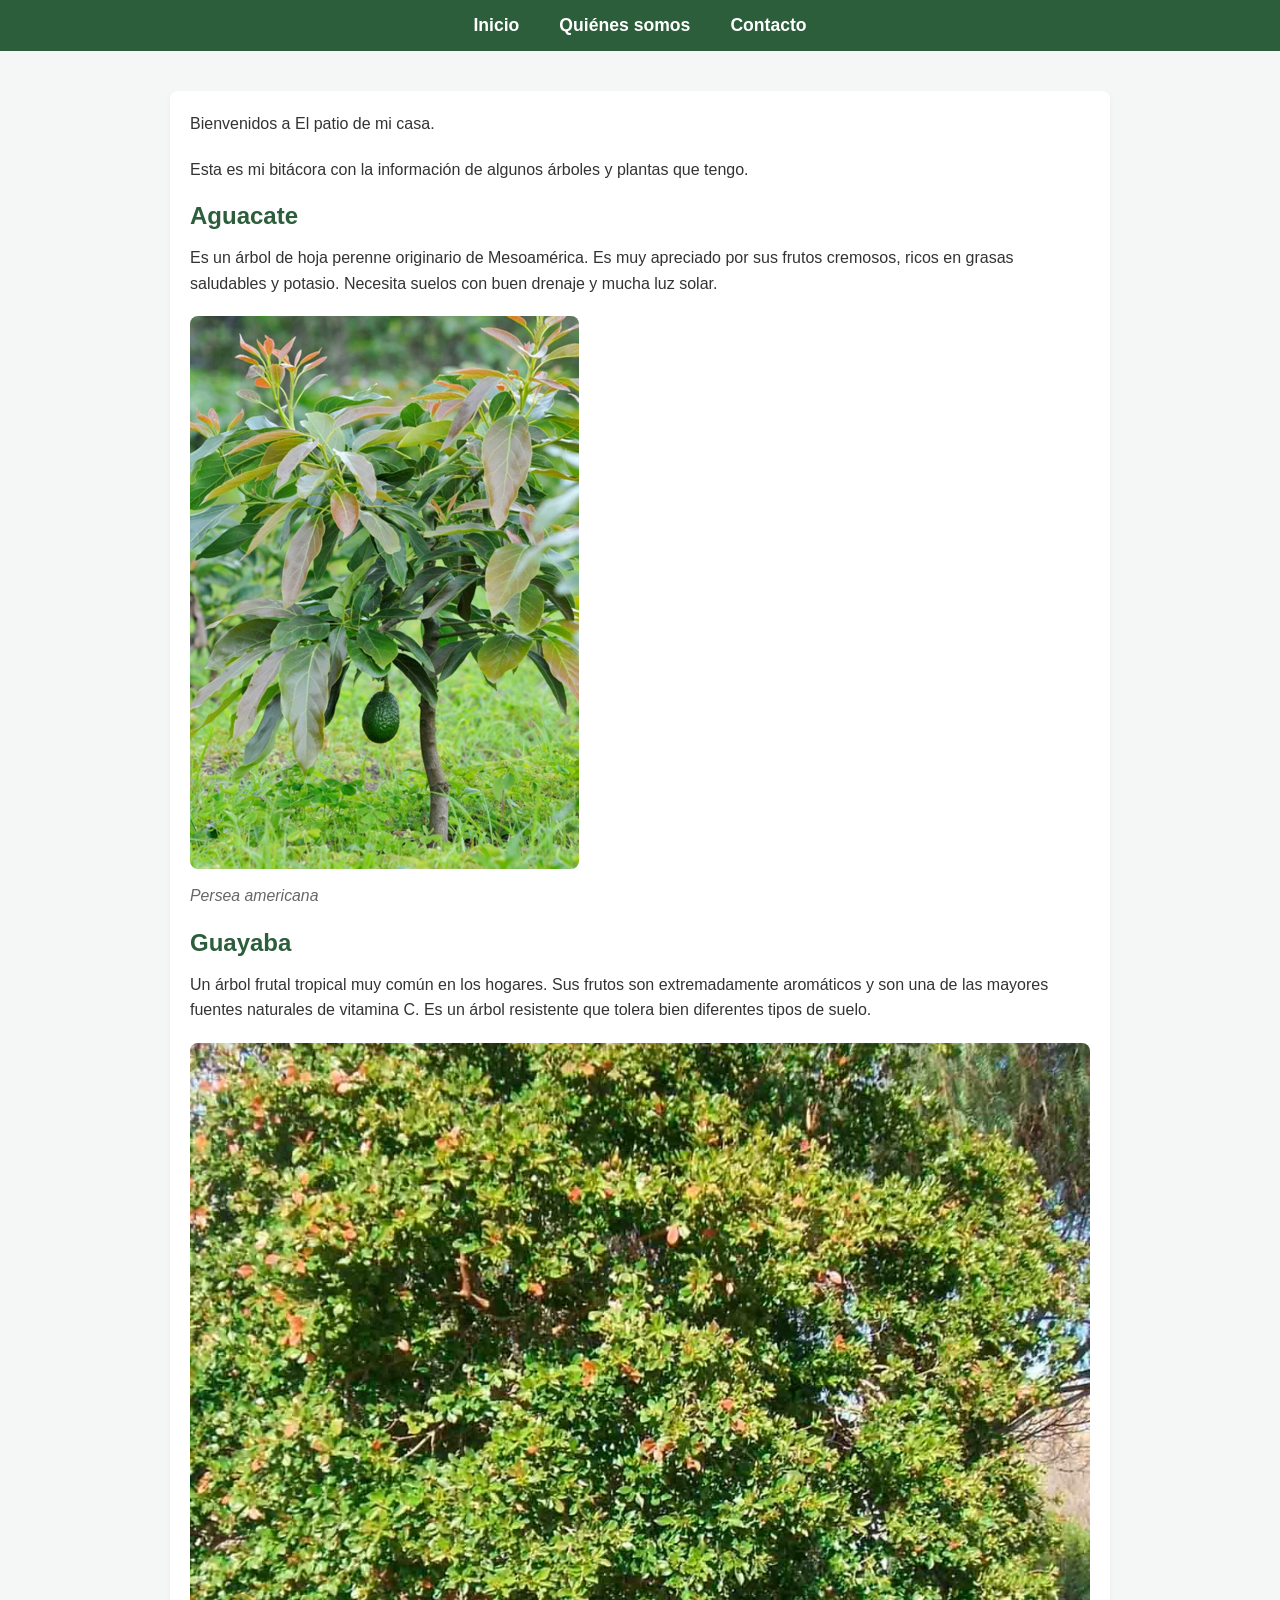
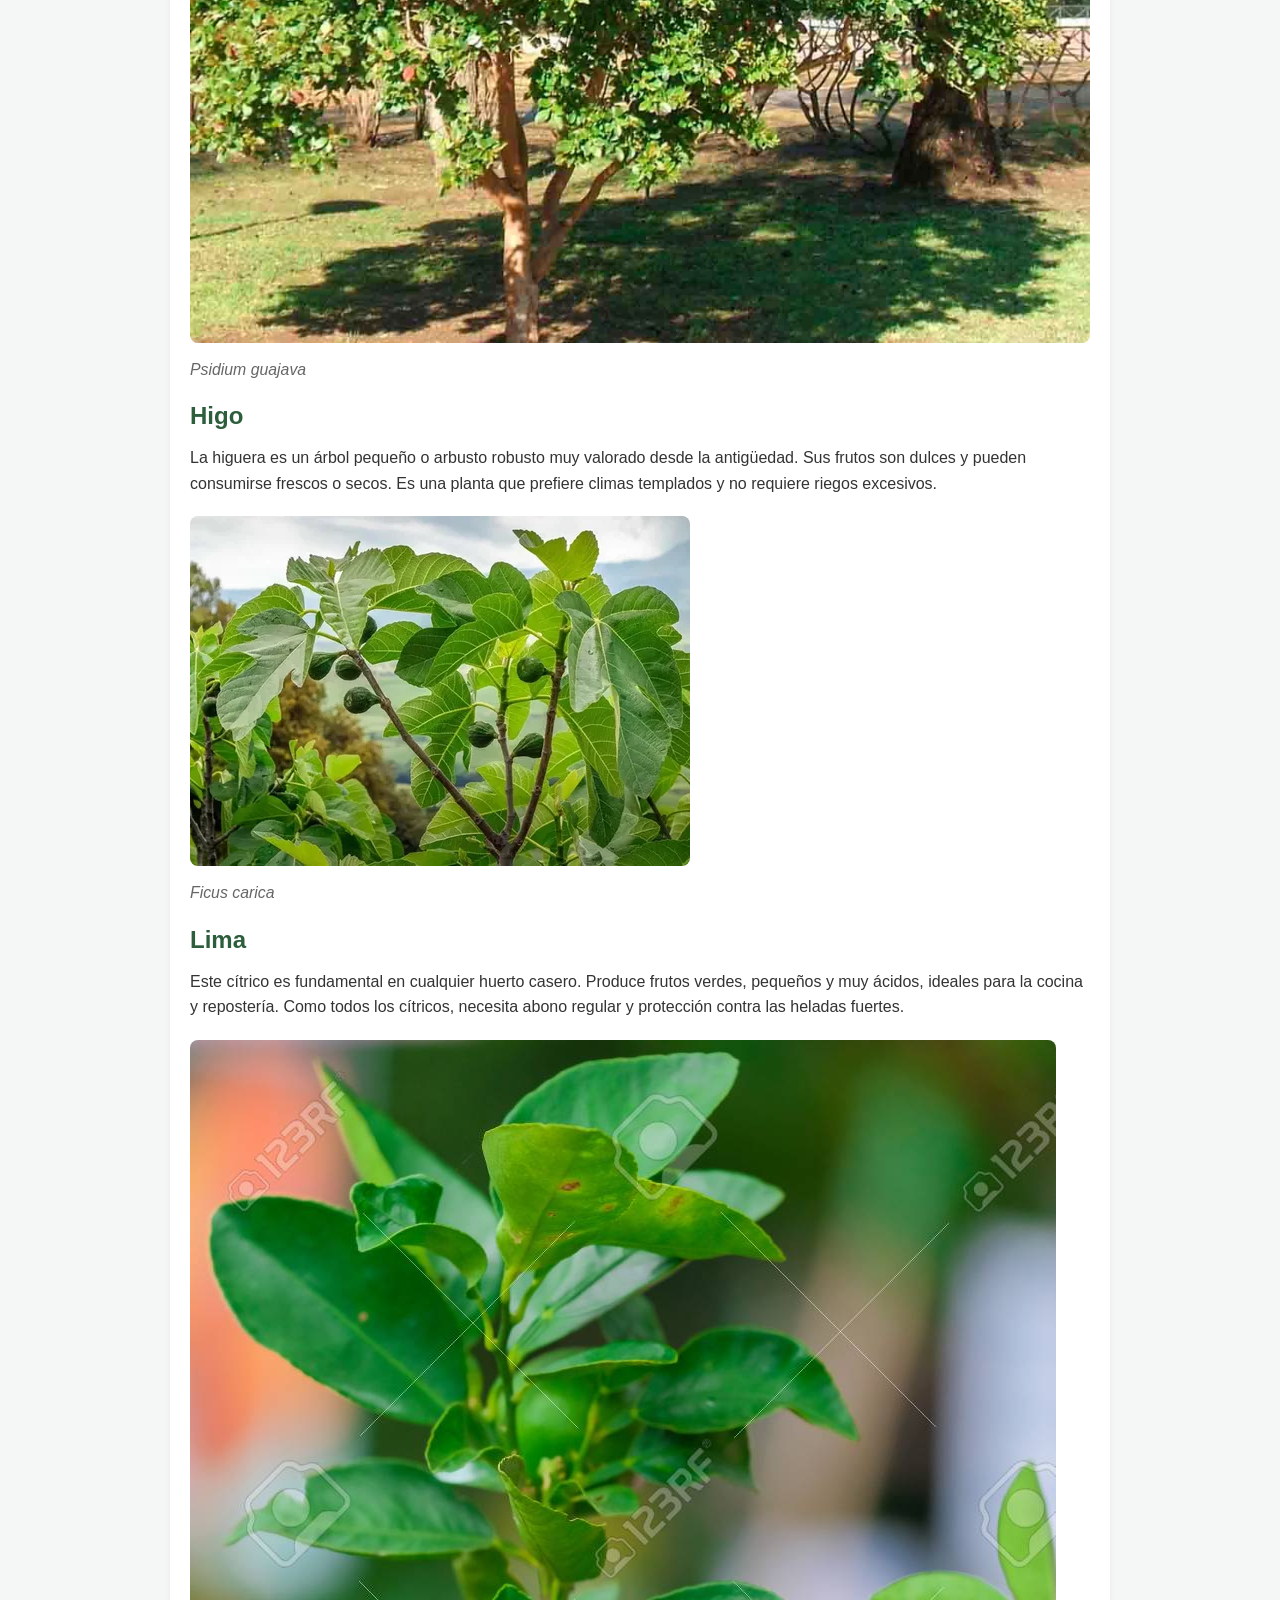
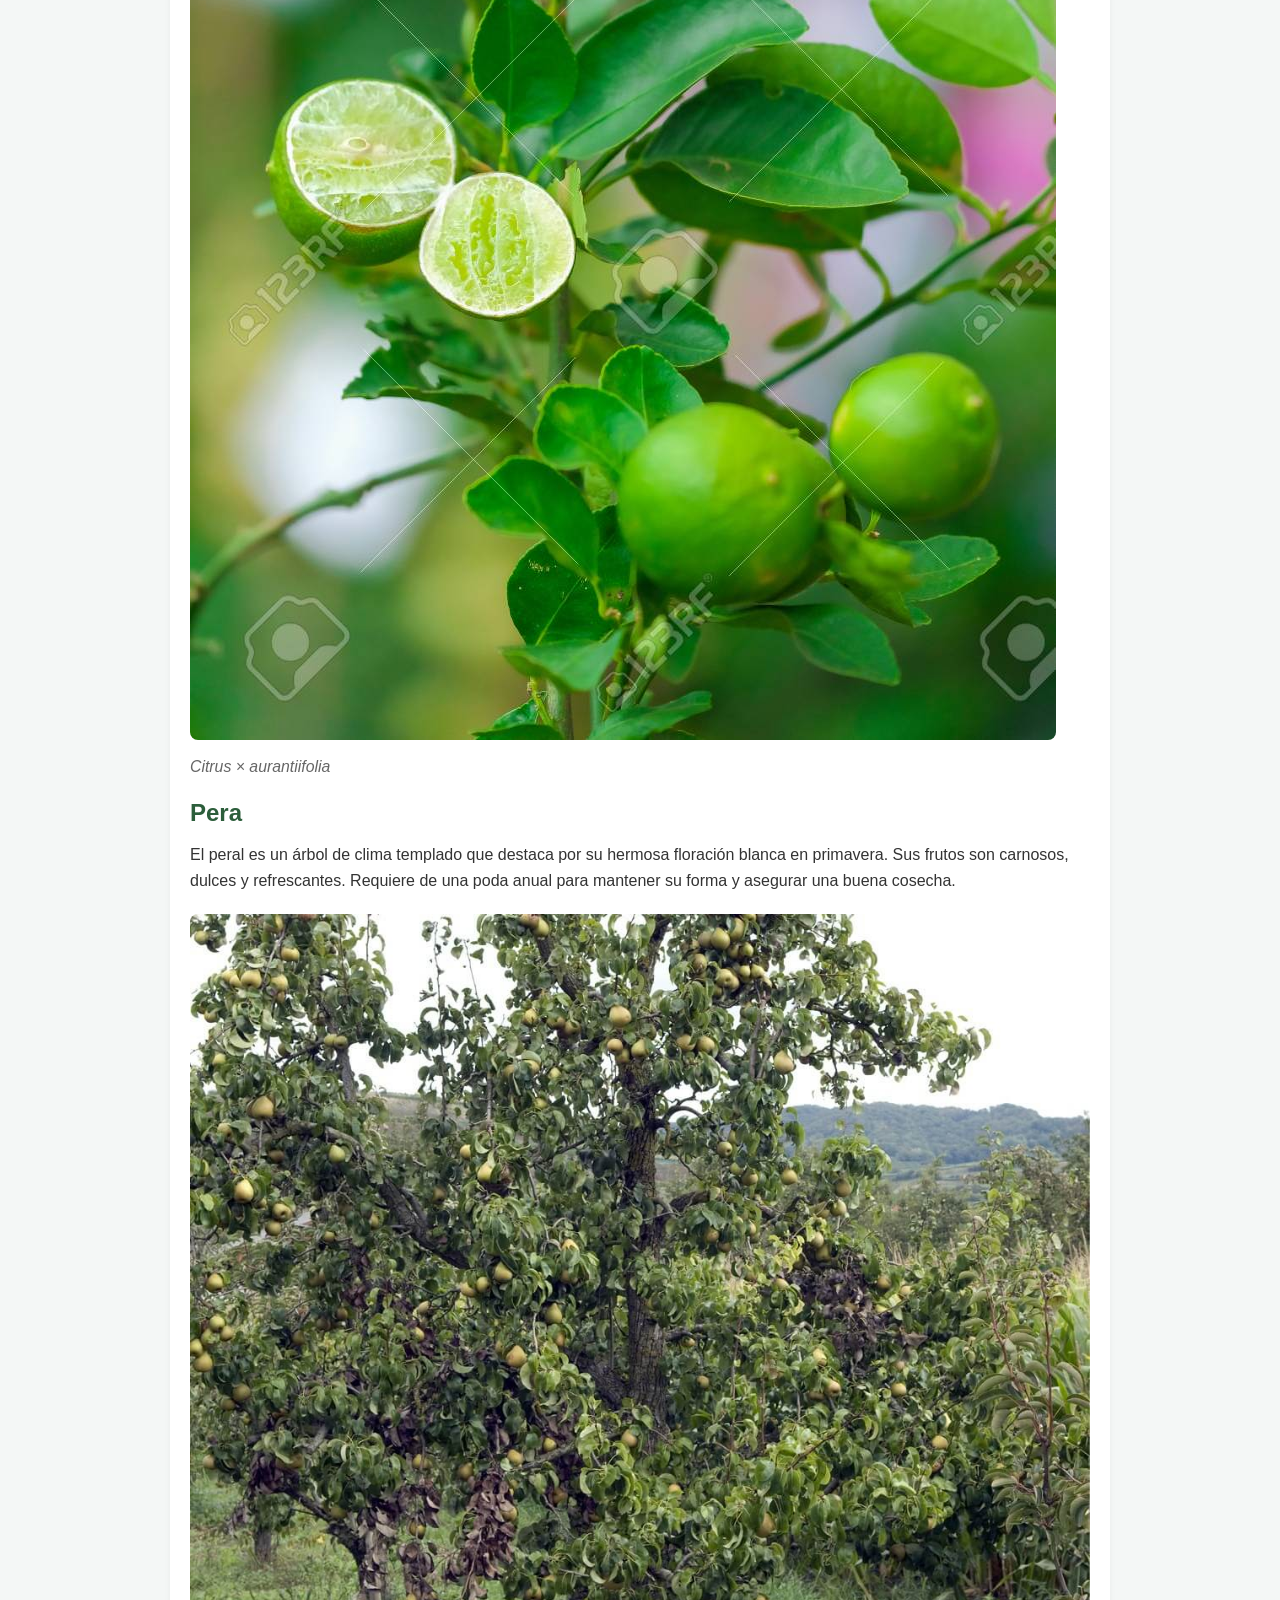
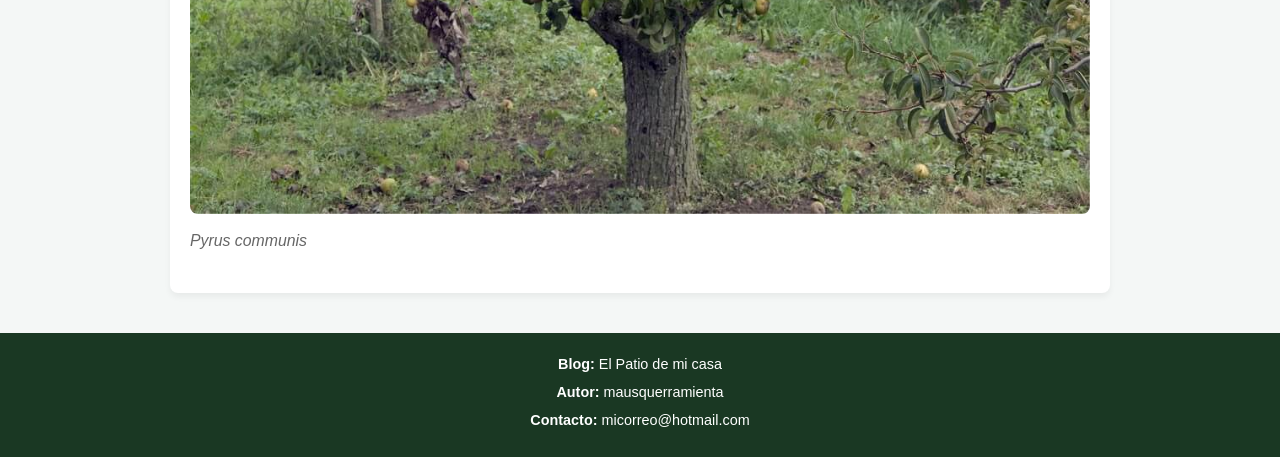
<file: index.html>
<!DOCTYPE html>
<html lang="en">
<head>
    <meta charset="UTF-8">
    <meta name="viewport" content="width=device-width, initial-scale=1.0">
    <title>Blog</title>
    <link rel="stylesheet" href="myStyles.css" type="text/css">
</head>
<body>
    <nav>
        <ul>
            <li><a href="index.html">Inicio</a></li>
            <li><a href="about.html">Quiénes somos</a></li>
            <li><a href="contact.html">Contacto</a></li>
        </ul>
    </nav>

    <main>
    <div>
        <p>Bienvenidos a El patio de mi casa.</p>
        <p>Esta es mi bitácora con la información de algunos árboles y plantas que tengo. </p>
    </div>
    <div>
        <h2>Aguacate</h2>
        <p>Es un árbol de hoja perenne originario de Mesoamérica. Es muy apreciado por sus frutos cremosos, ricos en grasas saludables y potasio. Necesita suelos con buen drenaje y mucha luz solar.</p>
        <img src="./Pictures/aguacate.png" alt="Árbol de Aguacate">
        <p><i>Persea americana</i></p>
    </div>

    <div>
        <h2>Guayaba</h2>
        <p>Un árbol frutal tropical muy común en los hogares. Sus frutos son extremadamente aromáticos y son una de las mayores fuentes naturales de vitamina C. Es un árbol resistente que tolera bien diferentes tipos de suelo.</p>
        <img src="./Pictures/guayaba.jpg.webp" alt="Fruto de Guayaba">
        <p><i>Psidium guajava</i></p>
    </div>

    <div>
        <h2>Higo</h2>
        <p>La higuera es un árbol pequeño o arbusto robusto muy valorado desde la antigüedad. Sus frutos son dulces y pueden consumirse frescos o secos. Es una planta que prefiere climas templados y no requiere riegos excesivos.</p>
        <img src="./Pictures/higo.webp" alt="Higuera con frutos">
        <p><i>Ficus carica</i></p>
    </div>

    <div>
        <h2>Lima</h2>
        <p>Este cítrico es fundamental en cualquier huerto casero. Produce frutos verdes, pequeños y muy ácidos, ideales para la cocina y repostería. Como todos los cítricos, necesita abono regular y protección contra las heladas fuertes.</p>
        <img src="./Pictures/lima.jpg" alt="Limero en maceta">
        <p><i>Citrus × aurantiifolia</i></p>
    </div>

    <div>
        <h2>Pera</h2>
        <p>El peral es un árbol de clima templado que destaca por su hermosa floración blanca en primavera. Sus frutos son carnosos, dulces y refrescantes. Requiere de una poda anual para mantener su forma y asegurar una buena cosecha.</p>
        <img src="./Pictures/pera.jpg" alt="Peral joven">
        <p><i>Pyrus communis</i></p>
    </div>
    </main>

    <footer>
        <p><strong>Blog:</strong> El Patio de mi casa</p>
        <p><strong>Autor:</strong> mausquerramienta</p>
        <p><strong>Contacto:</strong> micorreo@hotmail.com</p>
    </footer>

</body>
</html>
</file>
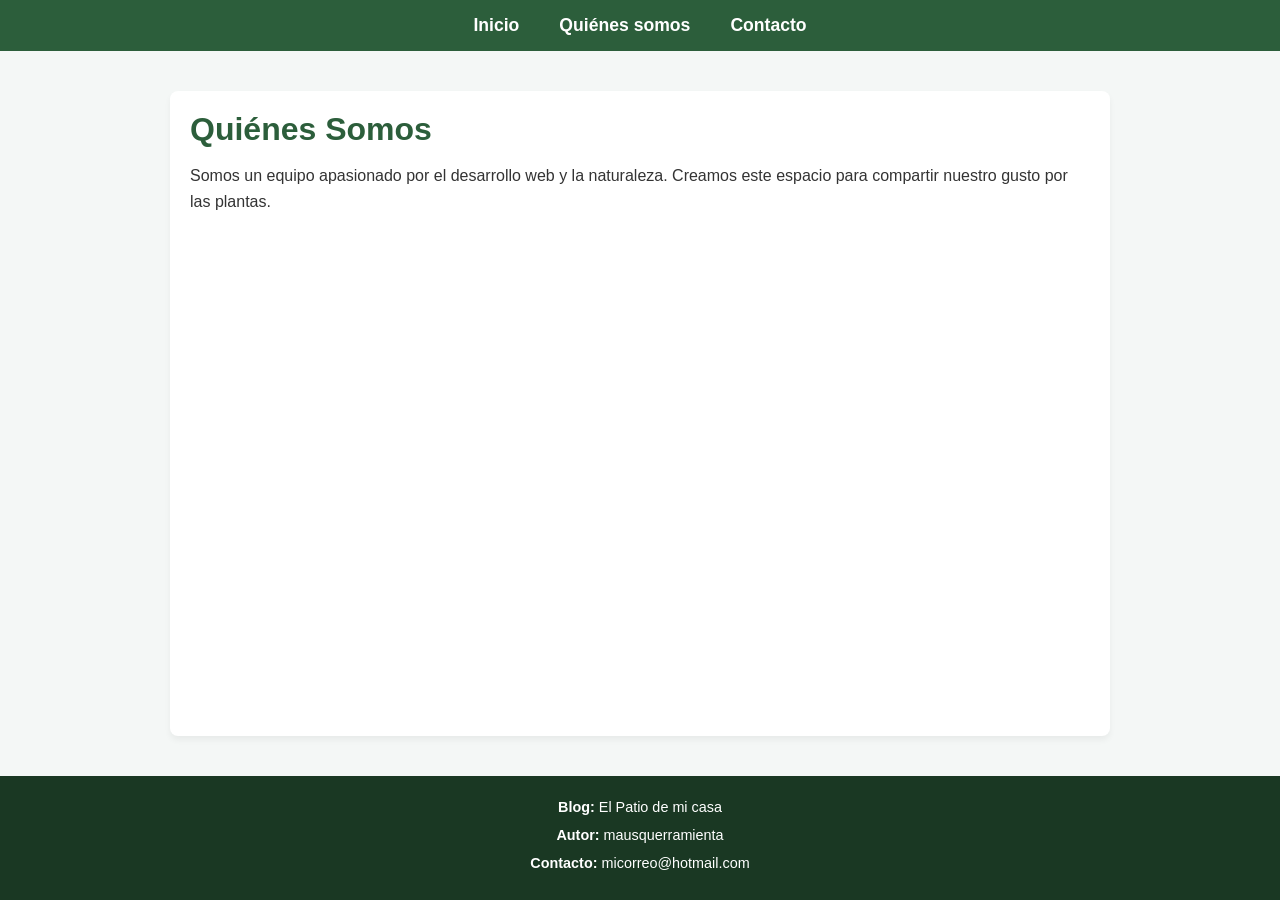
<file: about.html>
<!DOCTYPE html>
<html lang="en">
<head>
    <meta charset="UTF-8">
    <meta name="viewport" content="width=device-width, initial-scale=1.0">
    <title>Sobre nosotros</title>
    <link rel="stylesheet" href="myStyles.css" type="text/css">
</head>
<body>
    <nav>
        <ul>
            <li><a href="index.html">Inicio</a></li>
            <li><a href="about.html">Quiénes somos</a></li>
            <li><a href="contact.html">Contacto</a></li>
        </ul>
    </nav>

    <main>
        <h1>Quiénes Somos</h1>
        <p>Somos un equipo apasionado por el desarrollo web y la naturaleza. Creamos este espacio para compartir nuestro gusto por las plantas.</p>
    </main>

    <footer>
        <p><strong>Blog:</strong> El Patio de mi casa</p>
        <p><strong>Autor:</strong> mausquerramienta</p>
        <p><strong>Contacto:</strong> micorreo@hotmail.com</p>
    </footer>
</body>
</html>
</file>
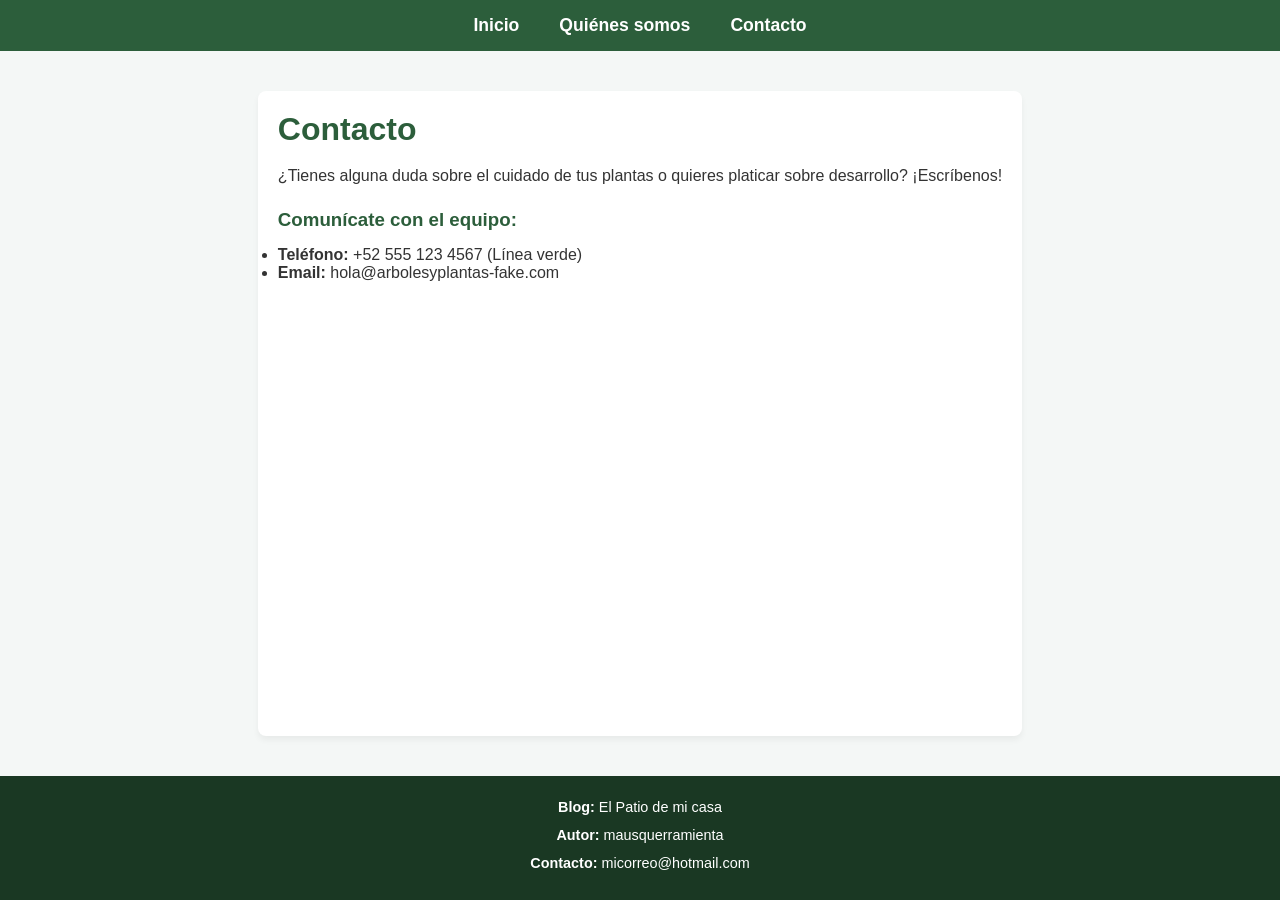
<file: contact.html>
<!DOCTYPE html>
<html lang="en">
<head>
    <meta charset="UTF-8">
    <meta name="viewport" content="width=device-width, initial-scale=1.0">
    <title>Contacto</title>
    <link rel="stylesheet" href="myStyles.css" type="text/css">
</head>
<body>
    <nav>
        <ul>
            <li><a href="index.html">Inicio</a></li>
            <li><a href="about.html">Quiénes somos</a></li>
            <li><a href="contact.html">Contacto</a></li>
        </ul>
    </nav>

    <main>
        <h1>Contacto</h1>
        <p>¿Tienes alguna duda sobre el cuidado de tus plantas o quieres platicar sobre desarrollo? ¡Escríbenos!</p>
        
        <h3>Comunícate con el equipo:</h3>
        <ul>
            <li><strong>Teléfono:</strong> +52 555 123 4567 (Línea verde)</li>
            <li><strong>Email:</strong> hola@arbolesyplantas-fake.com</li>
        </ul>
    </main>

    <footer>
        <p><strong>Blog:</strong> El Patio de mi casa</p>
        <p><strong>Autor:</strong> mausquerramienta</p>
        <p><strong>Contacto:</strong> micorreo@hotmail.com</p>
    </footer>
</body>
</html>
</file>
<file: myStyles.css>
* {
    margin: 0;
    padding: 0;
    font-family: 'Segoe UI', Tahoma, Geneva, Verdana, sans-serif;
}

body {
    background-color: #f4f7f6;
    color: #333;
    display: flex;
    flex-direction: column;
    min-height: 100vh; /* Para que el footer se quede abajo */
}

nav {
    background-color: #2c5e3b; /* Un verde oscuro, muy botánico */
    position: sticky;
    top: 0;
    width: 100%;
    z-index: 1000;
}

nav ul {
    list-style: none;
    display: flex;
    justify-content: center;
    padding: 15px 0;
}

nav ul li {
    margin: 0 20px;
}

nav ul li a {
    color: white;
    text-decoration: none;
    font-weight: bold;
    font-size: 1.1rem;
}

nav ul li a:hover {
    color: #a3d9a5;
}

main {
    flex: 1; /* Ocupa el espacio restante entre nav y footer */
    max-width: 900px;
    margin: 40px auto;
    padding: 20px;
    background-color: white;
    border-radius: 8px;
    box-shadow: 0 4px 6px rgba(0,0,0,0.05);
}

main div p i {
    display: block;
    color: #666;
    font-size: 0.99rem;
    margin-top: -10px;
    margin-bottom: 20px;
}

h1, h2, h3 {
    color: #2c5e3b;
    margin-bottom: 15px;
}

p {
    line-height: 1.6;
    margin-bottom: 20px;
}

img {
    max-width: 100%;
    height: auto;
    border-radius: 8px;
    margin-bottom: 20px;
}

footer {
    background-color: #1a3823;
    color: white;
    text-align: center;
    padding: 20px;
}

footer p {
    margin-bottom: 5px;
    font-size: 0.9rem;
}
</file>
